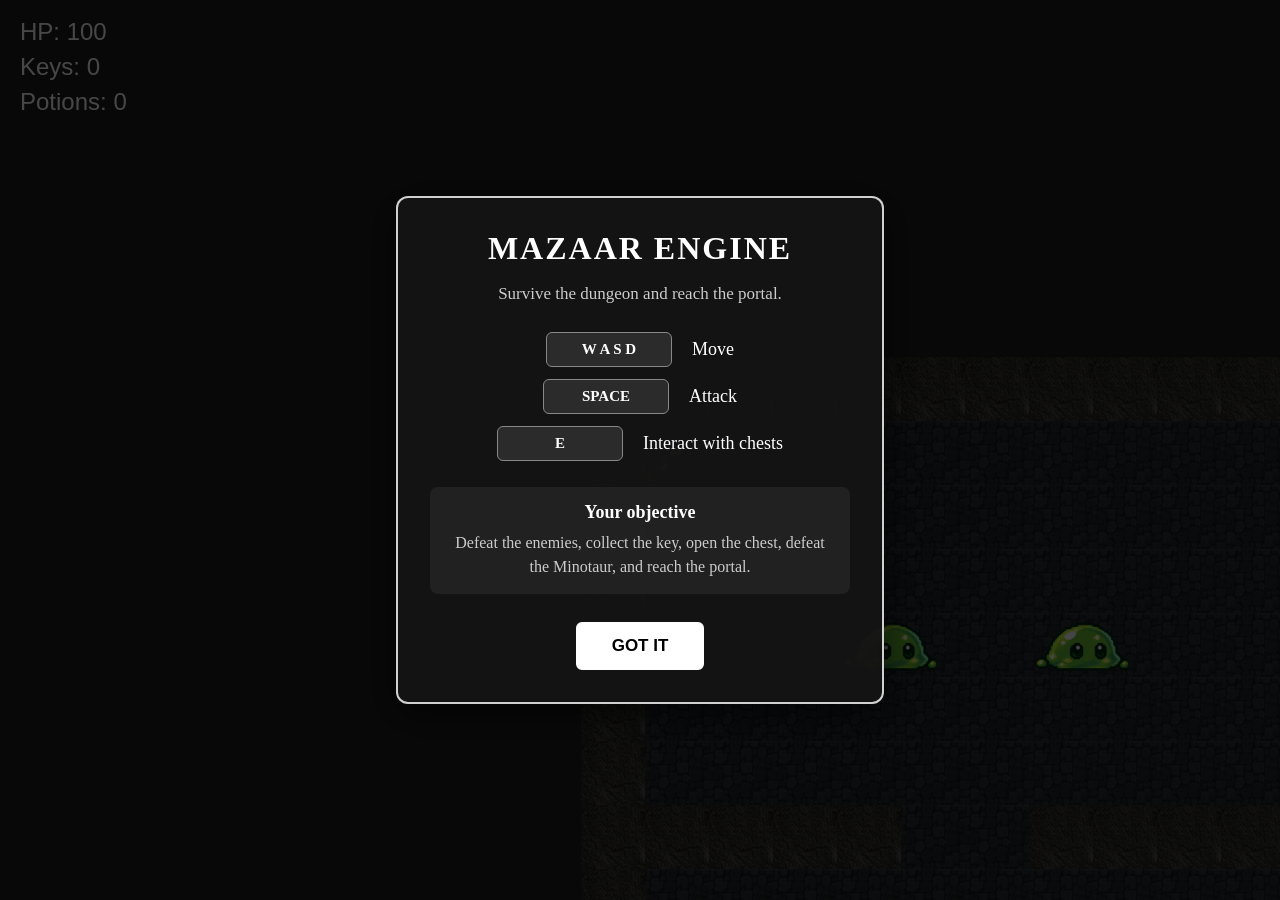
<file: index.html>
<!DOCTYPE html>
<html lang="en">

<head>
    <meta charset="UTF-8">
    <meta name="viewport" content="width=device-width, initial-scale=1.0">

    <title>MazaarEngine</title>

    <link rel="stylesheet" href="style.css">
</head>

<body>

    <script type="module" src="./src/main.js"></script>


    <!-- ========================= -->
    <!-- FIRST-TIME INSTRUCTIONS -->
    <!-- ========================= -->

    <div id="instructions-overlay" class="instructions-overlay">

        <div class="instructions-box">

            <h1>MAZAAR ENGINE</h1>

            <p class="subtitle">
                Survive the dungeon and reach the portal.
            </p>

            <div class="controls">

                <div class="control-row">
                    <span class="keys">W A S D</span>
                    <span>Move</span>
                </div>

                <div class="control-row">
                    <span class="keys">SPACE</span>
                    <span>Attack</span>
                </div>

                <div class="control-row">
                    <span class="keys">E</span>
                    <span>Interact with chests</span>
                </div>

            </div>

            <div class="objective">

                <strong>Your objective</strong>

                <p>
                    Defeat the enemies, collect the key,
                    open the chest, defeat the Minotaur,
                    and reach the portal.
                </p>

            </div>

            <button id="instructions-button">
                GOT IT
            </button>

        </div>

    </div>


    <!-- ========================= -->
    <!-- VICTORY BUTTONS -->
    <!-- ========================= -->

    <div id="victory-buttons" class="victory-buttons">

        <button id="hire-button">
            HIRE ME
        </button>

        <button id="source-button">
            VIEW SOURCE
        </button>

    </div>


    <script>

        const instructions =
            document.getElementById(
                "instructions-overlay"
            );

        const instructionsButton =
            document.getElementById(
                "instructions-button"
            );


        // Show instructions only on first visit

        if (
            localStorage.getItem(
                "mazaar-instructions-seen"
            )
        ) {

            instructions.style.display = "none";

        }


        instructionsButton.addEventListener(
            "click",
            () => {

                instructions.style.display = "none";

                localStorage.setItem(
                    "mazaar-instructions-seen",
                    "true"
                );

            }
        );

    </script>

</body>

</html>
</file>
<file: style.css>
html,
body {

    margin: 0;
    padding: 0;

    width: 100%;
    height: 100%;

    overflow: hidden;

    background: #1e1e1e;
}


canvas {

    display: block;

    width: 100%;
    height: 100%;
}


/* ========================= */
/* INSTRUCTIONS */
/* ========================= */

.instructions-overlay {

    position: fixed;

    inset: 0;

    display: flex;

    align-items: center;
    justify-content: center;

    background: rgba(0, 0, 0, 0.72);

    z-index: 200;
}


.instructions-box {

    width: 420px;

    padding: 32px;

    border: 2px solid rgba(255, 255, 255, 0.8);

    border-radius: 12px;

    background: rgba(20, 20, 20, 0.96);

    color: white;

    text-align: center;

    box-shadow:
        0 10px 40px rgba(0, 0, 0, 0.6);
}


.instructions-box h1 {

    margin: 0 0 10px;

    font-size: 32px;

    letter-spacing: 2px;
}


.subtitle {

    margin-bottom: 28px;

    color: #cccccc;

    font-size: 17px;
}


/* ========================= */
/* CONTROLS */
/* ========================= */

.controls {

    display: flex;

    flex-direction: column;

    gap: 12px;

    margin-bottom: 26px;
}


.control-row {

    display: flex;

    align-items: center;

    justify-content: center;

    gap: 20px;

    font-size: 18px;
}


.keys {

    min-width: 100px;

    padding: 8px 12px;

    border: 1px solid #888;

    border-radius: 6px;

    background: #2b2b2b;

    font-weight: bold;

    font-size: 15px;
}


/* ========================= */
/* OBJECTIVE */
/* ========================= */

.objective {

    margin-bottom: 28px;

    padding: 15px;

    border-radius: 8px;

    background: rgba(255, 255, 255, 0.06);
}


.objective strong {

    font-size: 18px;
}


.objective p {

    margin: 8px 0 0;

    color: #cccccc;

    line-height: 1.5;
}


/* ========================= */
/* BUTTON */
/* ========================= */

#instructions-button {

    padding: 12px 34px;

    border: 2px solid white;

    border-radius: 6px;

    background: white;

    color: black;

    font-size: 17px;

    font-weight: bold;

    cursor: pointer;

    transition: 0.15s;
}


#instructions-button:hover {

    background: transparent;

    color: white;
}


/* ========================= */
/* VICTORY BUTTONS */
/* ========================= */

.victory-buttons {
    position: fixed;

    left: 50%;
    top: 50%;

    transform: translate(-50%, 70px);

    display: none;
    gap: 18px;

    z-index: 100;
}


.victory-buttons button {

    padding: 14px 32px;

    border: 2px solid white;

    border-radius: 6px;

    background: rgba(0, 0, 0, 0.85);

    color: white;

    font-size: 18px;

    font-weight: bold;

    cursor: pointer;
}


.victory-buttons button:hover {

    background: white;

    color: black;
}
</file>
